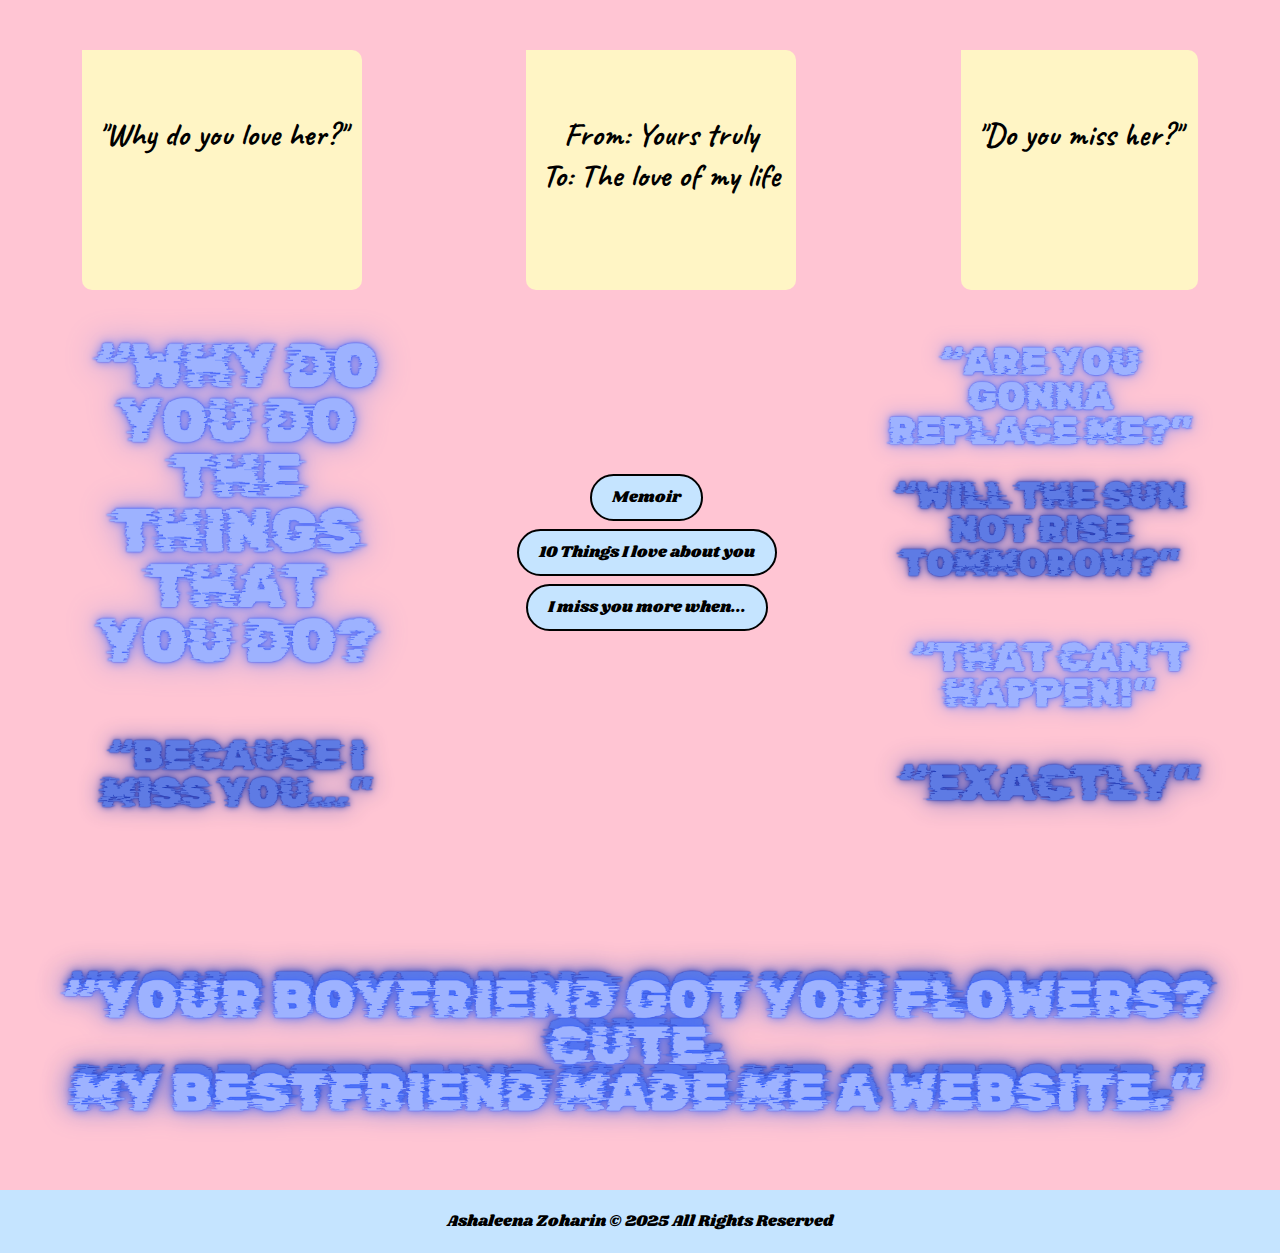
<file: index.html>
<!DOCTYPE html>
<html lang="en">
<head>
    <meta charset="UTF-8">
    <meta name="viewport" content="width=device-width, initial-scale=1.0">
    <link rel="stylesheet" href="style.css">
    <link rel="preconnect" href="https://fonts.googleapis.com">
<link rel="preconnect" href="https://fonts.gstatic.com" crossorigin>
<link href="https://fonts.googleapis.com/css2?family=Caveat:wght@400..700&display=swap" rel="stylesheet">
<link href="https://fonts.googleapis.com/css2?family=Shrikhand&display=swap" rel="stylesheet">
    <title>Ahona<3</title>
</head>
<body>
    <div id="more">

    <h1 id="ton">"Why do you love her?"<br><span id="erm">"What's not to love?"</span></h1>

    <div id="not">
    <h1 class="frst">From: Yours truly</h1>
    <h1>To: The love of my life</h1>
    </div>

    <h1 id="rl">"Do you miss her?"<br><span id="sry">"How could I not?"</span></h1>

    </div>




    <div id=contained>
    <div id="pic"><img src="“Why do you do the things you do”.png" alt=""></div>
    <div id="container">
        <a href="memoir.html" class="bt" id="gallery">Memoir</a>
        <a href="thingstolove.html" class="bt" id="letters">10 Things I love about you</a>
        <a href="morewhen.html" class="bt" id="lastly">I miss you more when...</a>
    </div>
    <div id="pics"><img src="The sun.png" alt=""></div>
    </div>

    <div id="picss">
        <img id="piccs" src="Your paragraph text (1).png" alt="">
    </div>


    <div id="footer">Ashaleena Zoharin &copy; 2025 All Rights Reserved</div>
    <script src="index.js"></script>

</body>
</html>
</file>
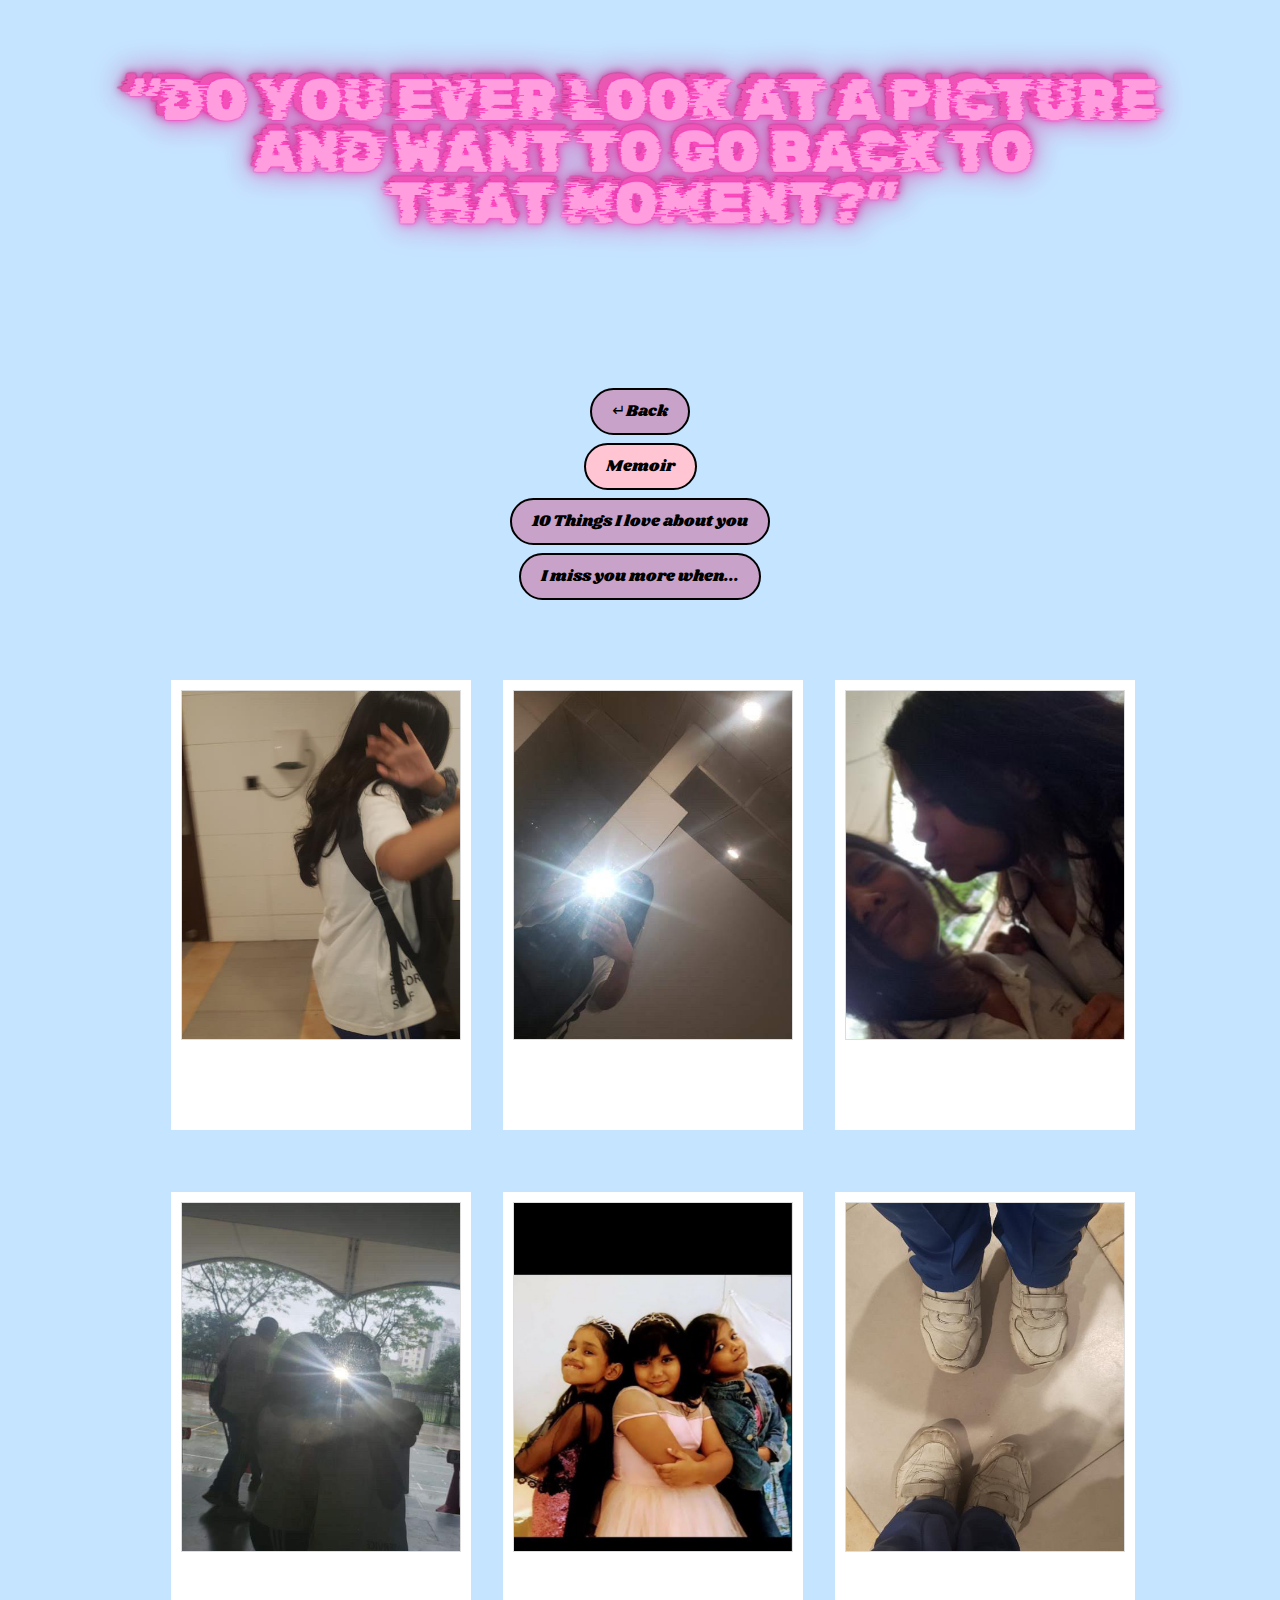
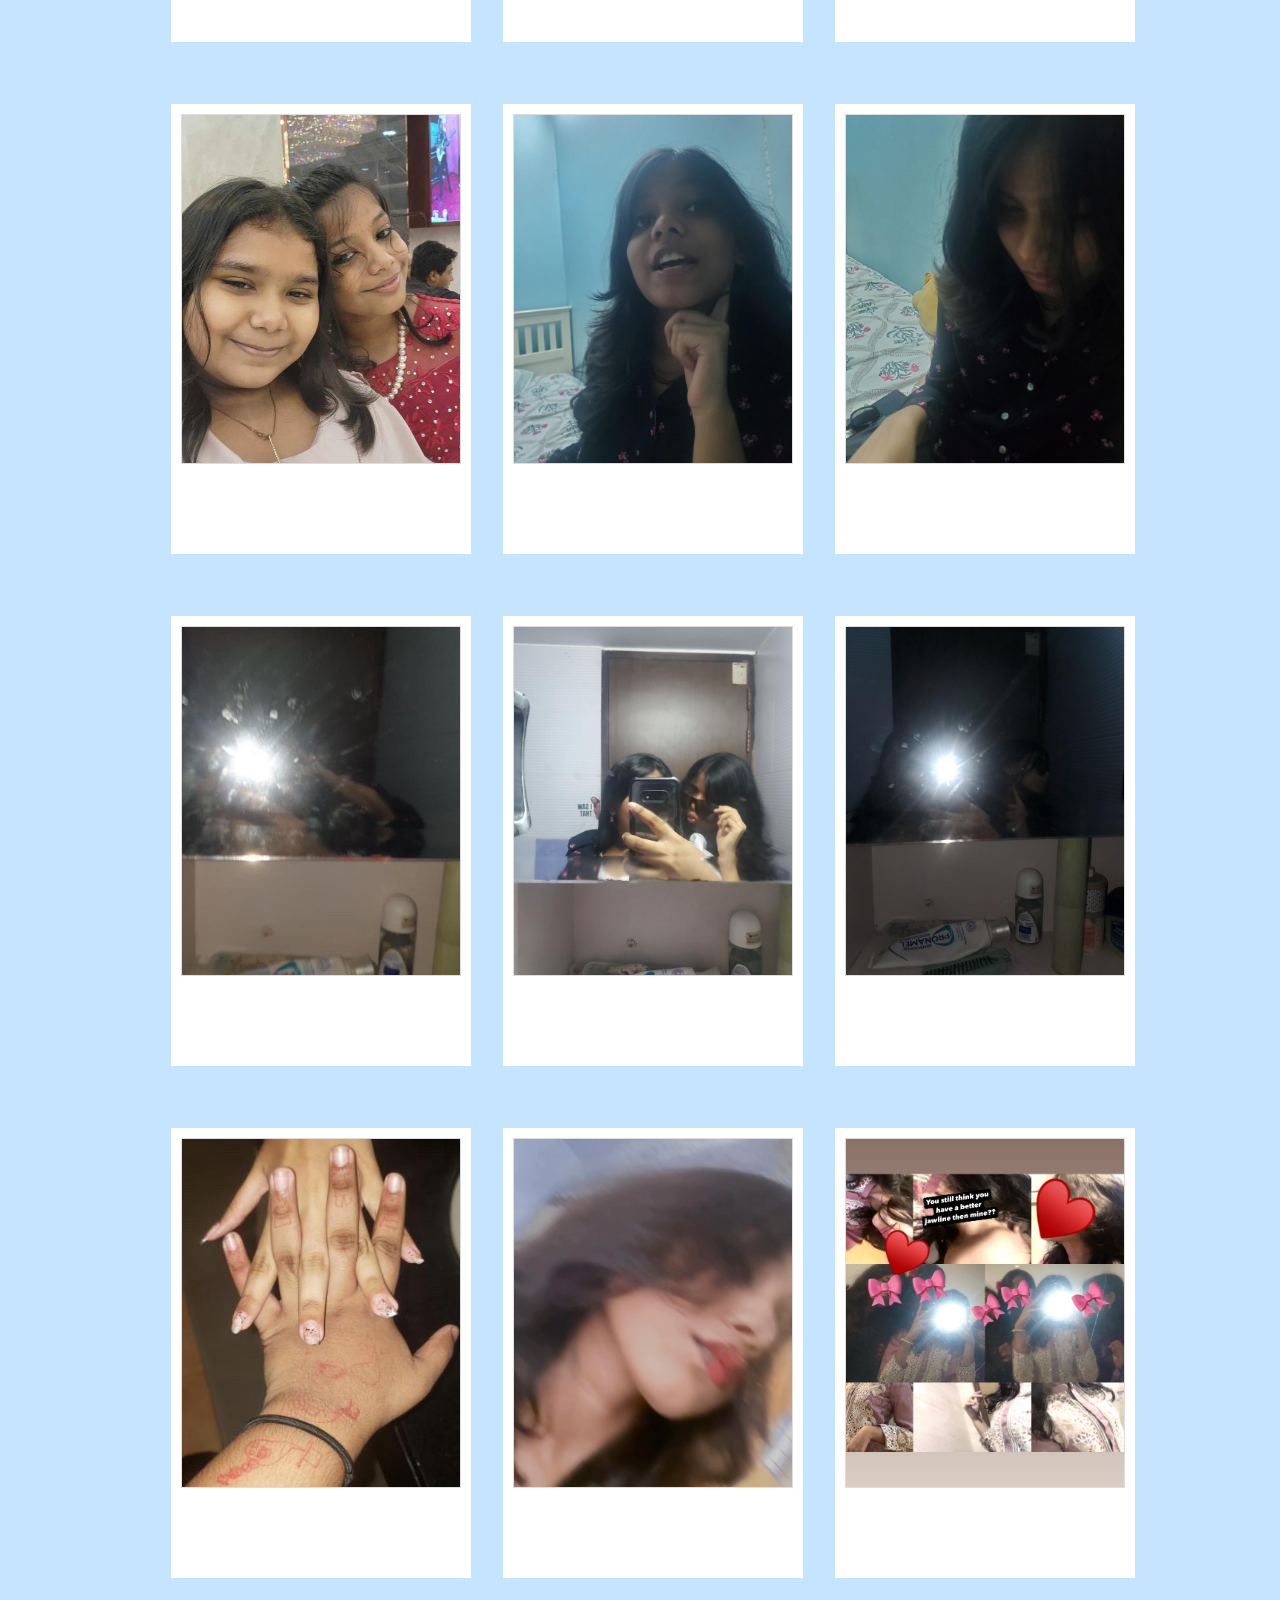
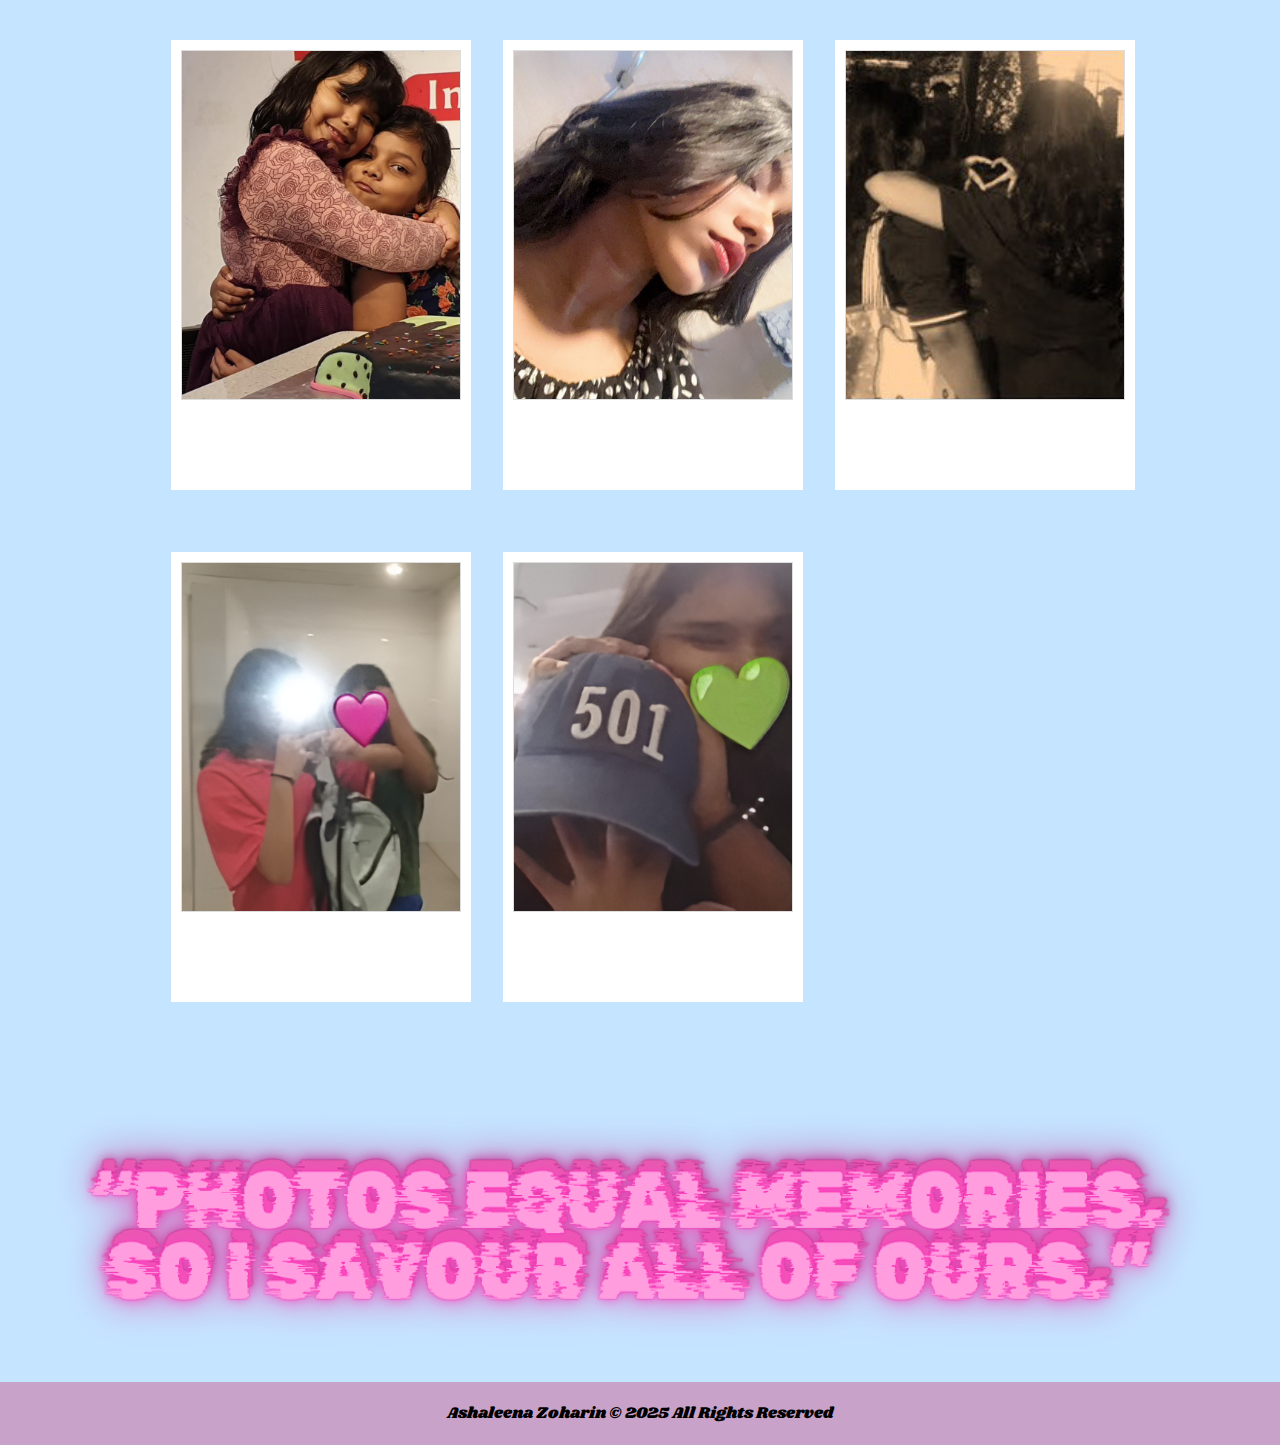
<file: memoir.html>
<!DOCTYPE html>
<html lang="en">
<head>
    <meta name="viewport" content="width=device-width, initial-scale=1.0">
    <link rel="stylesheet" href="styled.css">
    <link rel="preconnect" href="https://fonts.googleapis.com">
    <link rel="preconnect" href="https://fonts.gstatic.com" crossorigin>
    <link href="https://fonts.googleapis.com/css2?family=Shrikhand&display=swap" rel="stylesheet">
<title>Ahona</title>
</head>
<body>
<div id="pic2">
    <img id="picc2" src="mem.png" alt="">
</div>
<div id="othrcont">

    <div id="lefrot"></div>

<div id="cont">
    <a href="index.html" class="bt" id="back">↵Back</a>
    <a href="memoir.html" class="bt current" id="gallery">Memoir</a>
    <a href="thingstolove.html" class="bt" id="letters">10 Things I love about you</a>
    <a href="morewhen.html" class="bt" id="lastly">I miss you more when...</a>
</div>

<div id="rtrot"></div>

</div>

<div id="dumdum">
<div id="container">
    <div class="white">
        <div class="numbers one"></div>
        <div class="cap"><h1>Cutie Patootie</h1></div>
    </div>

    <div class="white">
        <div class="numbers two"></div>
        <div class="cap"><h1>Slayy</h1></div>
    </div>

    <div class="white">
        <div class="numbers three"></div>
        <div class="cap"><h1>Us being <br>cutie patooties</h1></div>
    </div>

    <div class="white">
        <div class="numbers four"></div>
        <div class="cap"><h1>Cutie patootie<br>mirror selfie</h1></div>
    </div>

    <div class="white">
        <div class="numbers five"></div>
        <div class="cap"><h1>Baddie since day 1</h1></div>
    </div>

    <div class="white">
        <div class="numbers six"></div>
        <div class="cap"><h1>Feet pics</h1></div>
    </div>
    <div class="white">
        <div class="numbers seven"></div>
        <div class="cap"><h1>Glow up or <br>grow up?</h1></div>
    </div>

    <div class="white">
        <div class="numbers eight"></div>
        <div class="cap"><h1>Smth😭</h1></div>
    </div>

    <div class="white">
        <div class="numbers nine"></div>
        <div class="cap"><h1>Emo</h1></div>
    </div>

    <div class="white">
        <div class="numbers ten"></div>
        <div class="cap"><h1>Blurry ahh</h1></div>
    </div>

    <div class="white">
        <div class="numbers eleven"></div>
        <div class="cap"><h1>Mirror Selfie<3</h1></div>
    </div>

    <div class="white">
        <div class="numbers twelve"></div>
        <div class="cap"><h1>Baddiessss</h1></div>
    </div>

    <div class="white">
        <div class="numbers thirteen"></div>
        <div class="cap"><h1>Finger(ing)</h1></div>
    </div>

    <div class="white">
        <div class="numbers fourteen"></div>
        <div class="cap"><h1>Jawline(1)</h1></div>
    </div>

    <div class="white">
        <div class="numbers fifteen"></div>
        <div class="cap"><h1>Some collage<br>type shi</h1></div>
    </div>

    <div class="white">
        <div class="numbers sixteen"></div>
        <div class="cap"><h1>Ts better not<br> get leaked😭</h1></div>
    </div>
    <div class="white">
        <div class="numbers seventeen"></div>
        <div class="cap"><h1>Jawline(2)</h1></div>
    </div>

    <div class="white">
        <div class="numbers eighteen"></div>
        <div class="cap"><h1>Failed band</h1></div>
    </div>

    <div class="white">
        <div class="numbers ninteen"></div>
        <div class="cap"><h1>Why tf is there so<br>many mirror selfies</h1></div>
    </div>

    <div class="white">
        <div class="numbers twenty"></div>
        <div class="cap"><h1>Steam<3</h1></div>
    </div>  
</div>
</div>


<div id="picss">
    <img id="piccs" src="ender.png" alt="">
</div>



    <div id="footer">Ashaleena Zoharin &copy; 2025 All Rights Reserved</div>
    <script src="index.js"></script>
</body>
</html>
</file>
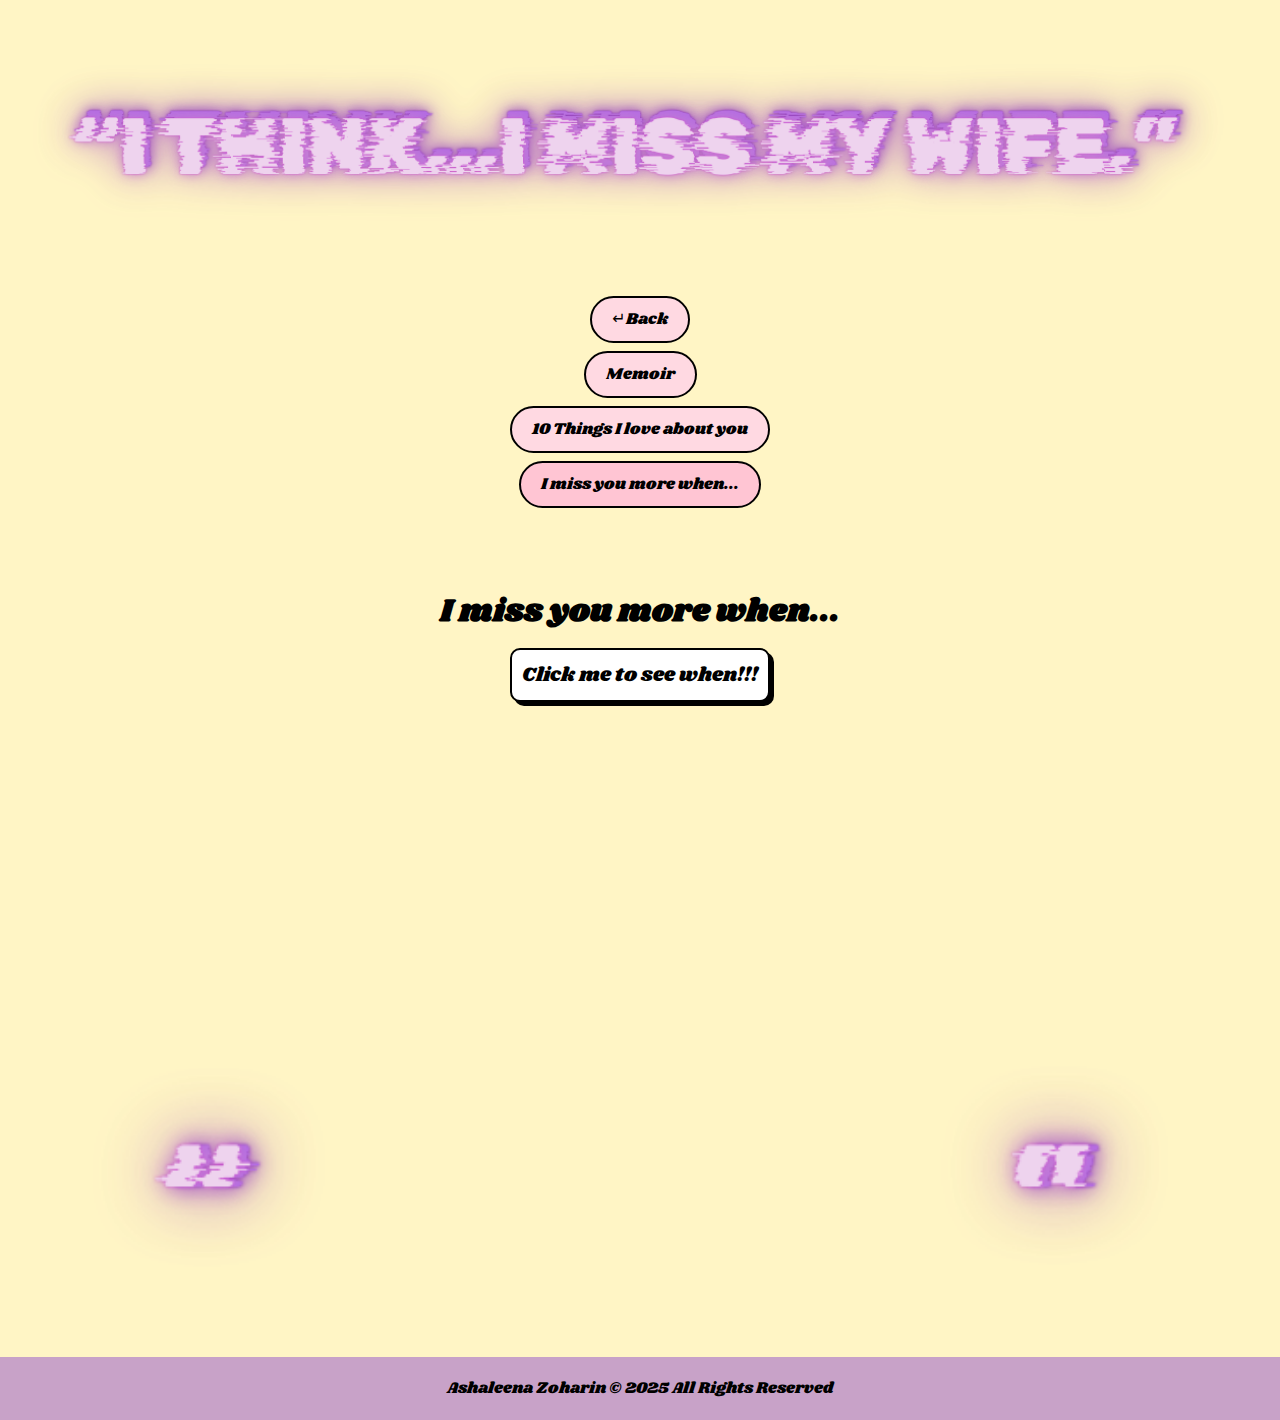
<file: morewhen.html>
<!DOCTYPE html>
<html lang="en">
<head>
    <meta charset="UTF-8">
    <meta name="viewport" content="width=device-width, initial-scale=1.0">
    <link rel="stylesheet" href="stile.css">
    <link rel="preconnect" href="https://fonts.googleapis.com">
<link rel="preconnect" href="https://fonts.gstatic.com" crossorigin>
<link href="https://fonts.googleapis.com/css2?family=Caveat:wght@400..700&display=swap" rel="stylesheet">
<link href="https://fonts.googleapis.com/css2?family=Shrikhand&display=swap" rel="stylesheet">
    <title>Ahona<3</title>
</head>
<body>

    <div id="pic4">
        <img id="picccc4" src="ioon.png" alt="">
    </div>


    <div id="cont">
        <a href="index.html" class="bt" id="back">↵Back</a>
        <a href="memoir.html" class="bt" id="gallery">Memoir</a>
        <a href="thingstolove.html" class="bt">10 Things I love about you</a>
        <a href="#" class="bt current" id="lastly">I miss you more when...</a>
    </div>

    <div id="laster">
        <h1>I miss you more when...</h1>
        <button onclick="prick()">Click me to see when!!!</button>
        <h1 id="smth" class="smth">Nothing</h1>
   <h3 id="mores">I know you're waiting for some sort of mega amazing coding technique that will <i>wow</i> you, but I'm not sorry to say you won't get that. What you will get, is why you clicked on this page. I could list all the things that make me miss you more, but then I would be lying, because I literally <i>can't</i> miss you more than I miss you right now. Almost <i>11 years</i> arushi. I love you more than words could say, and I miss you sooooooooo much. But I'm coming back, so don't you dare replace me. I love you arushi. I miss you, and I hope we're bestfriends forever. I miss you and I love you :)
    </h3>
   </div>

   <div id="othrlas">
   <div id="lastllasy"></div>
   </div>

    <div id="footer">Ashaleena Zoharin &copy; 2025 All Rights Reserved</div>
    <script src="index.js"></script>

</body>
</html>
</file>
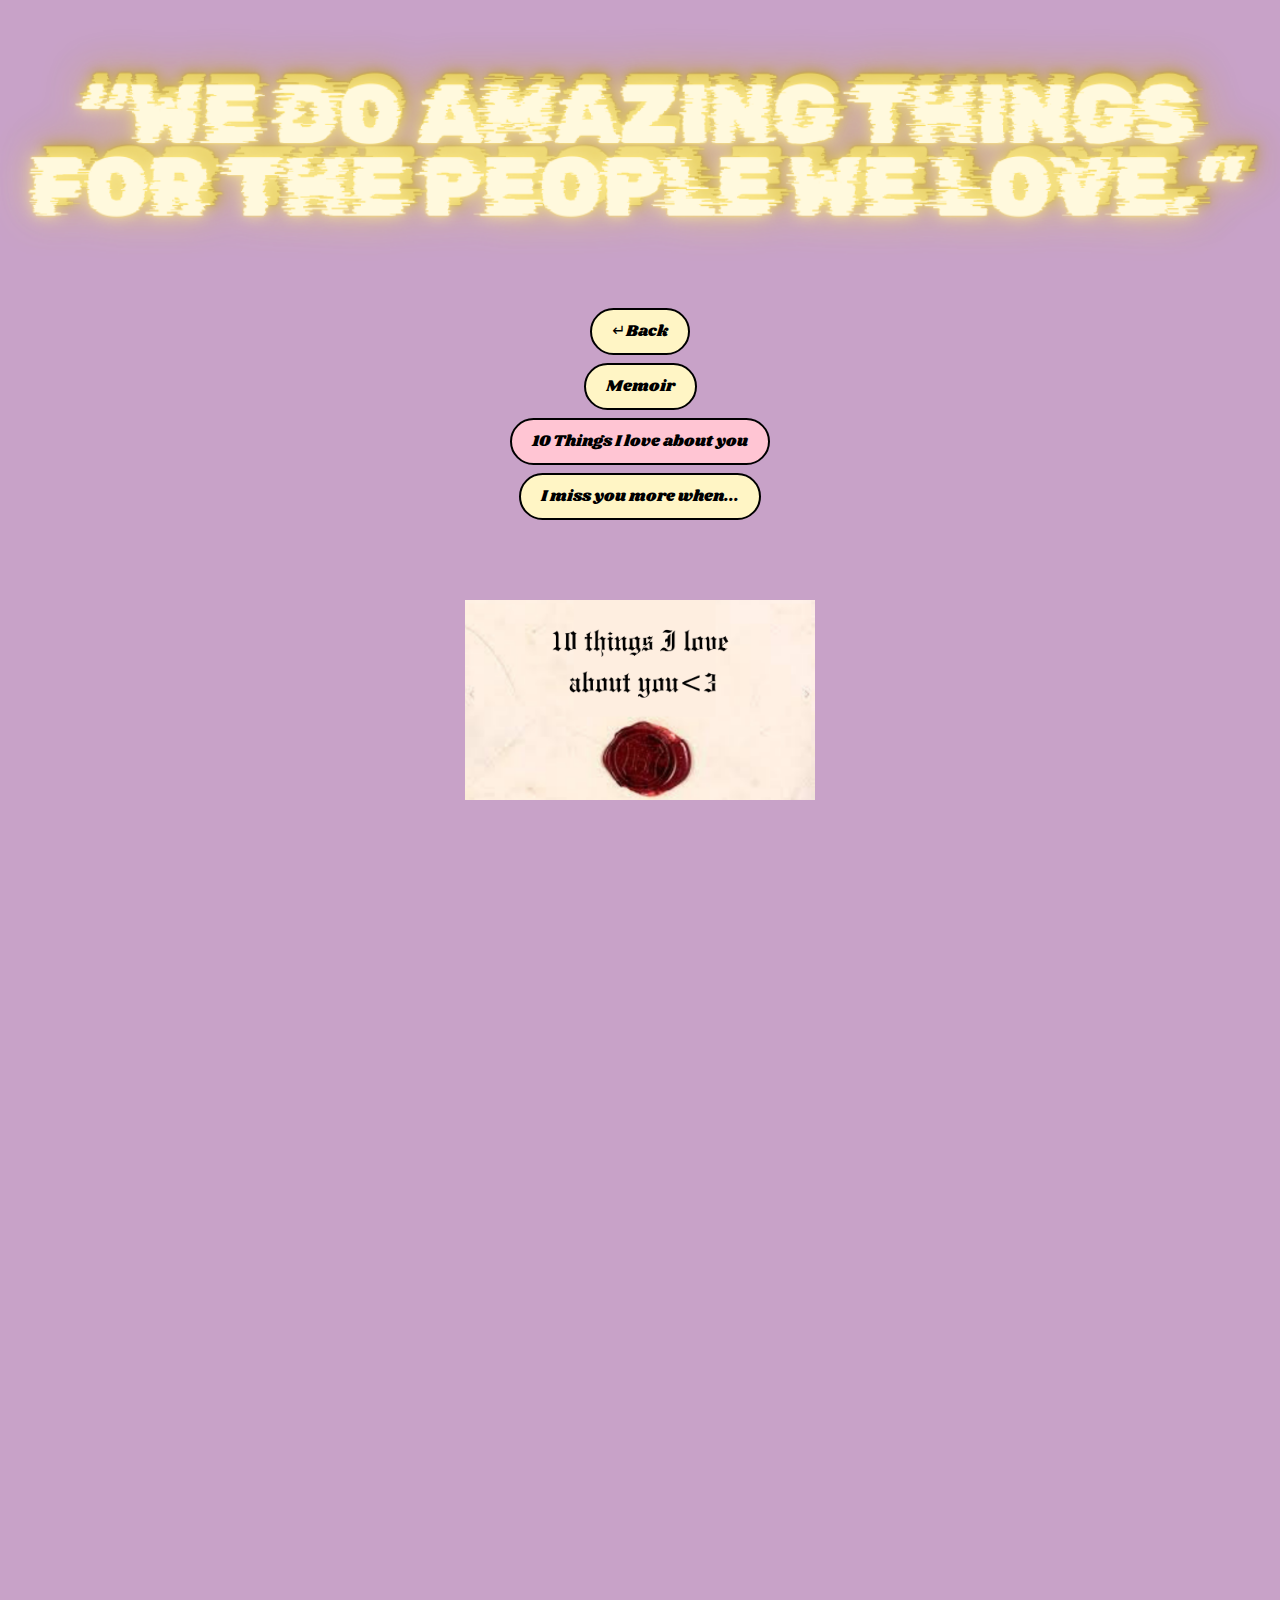
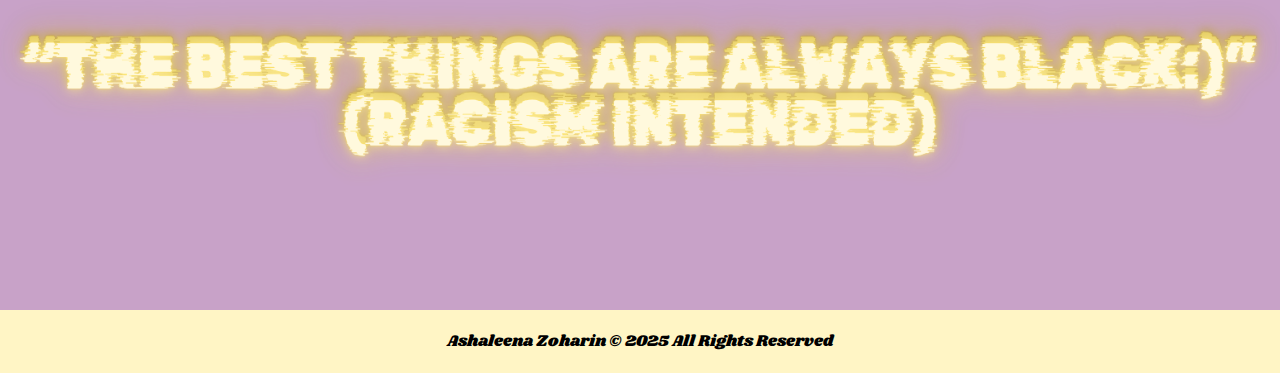
<file: thingstolove.html>
<!DOCTYPE html>
<html lang="en">
<head>
    <link rel="stylesheet" href="styles.css">
    <link rel="preconnect" href="https://fonts.googleapis.com">
    <link rel="preconnect" href="https://fonts.gstatic.com" crossorigin>
    <link href="https://fonts.googleapis.com/css2?family=Shrikhand&display=swap" rel="stylesheet">
<title>Ahona</title>
</head>
<body>
    <div id="pic3">
        <img id="piccc3" src="scdn.png" alt="">
    </div>

    <div id="cont">
        <a href="index.html" class="bt" id="back">↵Back</a>
        <a href="memoir.html" class="bt" id="gallery">Memoir</a>
        <a href="thingstolove.html" class="bt current">10 Things I love about you</a>
        <a href="morewhen.html" class="bt" id="lastly">I miss you more when...</a>
    </div>

    <div id="envo" onclick="envy()"></div>


    <div id="container">
        <div class="letters one"><h1>1.</h1><br>I love your smile. Not only becuase it's pretty, but because your happy. I can see a crack of your soul everytime it happens. And I'd do <i>so many</i> things just to see a glimpse of that million dollar smile.</div>
        <div class="letters two"><h1>2.</h1><br>I love your ego. I know that's not what you were hoping for, but it's what you get, so be grateful. I love your ego, because whenever you actually let any of it show, you realize your self worth. Normally, you have so many negative thoughts clouding your brain, getting in the way of your full potential, so use it. Be egoistic.</div>
        <div class="letters three"><h1>3.</h1><br>I love your honesty. The way you can tell someone the truth is astonishing to me. The way you can be true to yourself and everyone around you is definitely something I love about you. Because not only are you true to others, you're true to yourself. And that? That's admirable.</div>
        <div class="letters four"><h1>4.</h1><br>I love your creativity. Ideas were always programmed to be a part of the human brain, but that doesn't mean that they will always be good. With you, although the idea aren't <i>always</i> good, when they are, they're simply brilliant. With you, your <i>spark</i> of genius is enought to blow peoples minds.</div>
        <div class="letters five"><h1>5.</h1><br>I love your silence. When you go quiet, not because you don't have anything to say, but because you're feeling everything all at once. That stillness speaks more than words ever could.</div>
        <div class="letters six"><h1>6.</h1><br>I love your jealousy. It might be odd, but seeing you get all worked up when I talk to my friends is adorable. It's cute that you care for me, and that is a bit sadistic of me, but I can't help it. You always look soooooo cute when your jealous.</div>
        <div class="letters seven"><h1>7.</h1><br>I love your brain. I love how smart you are. Although sometimes it doesn't show, you're a fucking genius. So please study, so we can go to MIT together, and be genius buddies. 'Cause we all know you're smart enought to go to <i>any</i> university. So start studying girl.</div>
        <div class="letters eight"><h1>8.</h1><br>I love your self-awareness. I love how you know when you do something wrong, and when you do something right. I love your reaction everytime. I love how you know you're delulu(but it's okay) and how you know it's okay. BECUASE WE'LL BE DELULU TOGETHER!!!!</div>
        <div class="letters nine"><h1>9.</h1><br>I love your courage. I love how you're brave and you you're not afraid. And I'm not just speaking physically, but how you're ready to tell a friend when they need to fix their shit. And I respect that. So yes, I do love your courage.</div>
        <div class="letters ten"><h1>10.</h1><br>Last but not least, I love you. I love every part of smut-whore, genius, funny, beautiful Arushi. And I hope you do too, because anyone would be fucking crazy not to love you.'Cause you're perfect Arushi. Remember that.</div>
    </div>

    <div id="finale">
        <img id="othrfinal" src="ensdo.png" alt="">
    </div>

    <div id="footer">Ashaleena Zoharin &copy; 2025 All Rights Reserved</div>
    <script src="index.js"></script>
</body>
</html>
</file>
<file: style.css>
*{
    margin:0;
    padding:0;
    box-sizing:border-box;
}
  
  body{
    background:#FFC5D3;
  }

  #more{
    display:flex;
    justify-content:center;
    font-family: "Caveat", cursive;
    font-optical-sizing: auto;
    font-style: normal;
    text-align:center;
  }

  #not {
    background: #FFF5C5;
    width: fit-content;
    margin: 0 auto;          
    padding: 4rem 1rem 6rem 1rem;            
    text-align: center; 
    display:flex;
    flex-direction: column;
    align-items:center;    
    border-radius:0px 10px 10px 10px;  
    margin-top:50px;   
    max-height:15rem;
  }

  #ton{
    background: #FFF5C5;
    width: fit-content;
    margin: 0 auto;          
    padding: 4rem 1rem 3rem 1rem;            
    text-align: center; 
    display:flex;
    flex-direction: column;
    align-items:center;    
    border-radius:0px 10px 10px 10px;  
    margin-top:50px;  
    transition: all 1s ease-in-out; 
  }

  #erm{
    opacity: 0;
    transition: opacity 1s ease-in-out;
    margin-top:0.5rem;
  }

  #erm.show{
    opacity: 1;
  }

  #ton:hover{
    background:#C8A2C8;
  }

  
  #rl{
    background: #FFF5C5;
    width: fit-content;
    margin: 0 auto;          
    padding: 4rem 1rem 3rem 1rem;            
    text-align: center; 
    display:flex;
    flex-direction: column;
    align-items:center;    
    border-radius:0px 10px 10px 10px;  
    margin-top:50px;   
    transition: all 1s ease-in-out; 
  }

  #sry{
    opacity: 0;
    transition: opacity 1s ease-in-out;
    margin-top:0.5rem;
  }

  #sry.show{
    opacity: 1;
  }
  
  #rl:hover{
    background:#C8A2C8  ;
  }

  #container{
    font-family: "Shrikhand", system-ui;
    font-weight: 400;
    font-style: normal;
    display:flex;
    flex-direction:column;
    align-items: center;
    margin-top:11rem;
  }

.bt {
  background: #C5E4FF;
  border-radius: 40px;
  margin-top: 0.5rem;
  border: solid black 0.15rem;
  transition: all 0.3s ease;
  margin-left: 5rem;
  margin-right: 5rem;
  padding: 10px 20px;
  text-decoration:none;
  color:black;
}

.bt:hover {
  padding: 20px 40px;
  font-size: 20px;
  border: solid black 0.25rem;
  background:#C8A2C8  ;
}

  
  #pic{
    display:flex;
    justify-content:left;
    height:600px;
  }

  #pics{
    display:flex;
    justify-content:left;
    height:580px;
  }

  #picss{
      display: flex;
      justify-content: center;
      height: 300px;     
    }

  #piccs {
      width: 100%;
      height: auto;
    }
    
    

  #contained{
    display:flex;
    justify-content:center;
  }

  #footer{
    background:#C5E4FF   ;
    padding:20px;
    color: black;
    text-align: center;
    position: absolute;
    width:100%;
    font-family: "Shrikhand", system-ui;
    font-weight: 400;
    font-style: normal;
 }

@media (max-width: 1100px) {
  #pic{
    display:none;
  }

  #pics{
    display:none;
  }

  #ton{
    display:none;
  }

  #rl{
    display:none;
  }

  #container{
    margin-top:2rem;
    margin-bottom:2rem;
  }
}
</file>
<file: styled.css>
*{
    margin:0;
    padding:0;
    box-sizing:border-box;
}
  
  body{
    background:#C5E4FF;
  }
  
  #othrcont{
    display:flex;
    justify-content:center;
  }

  #pic2{
    display: flex;
    justify-content: center;
    height: 300px;     
  }

#picc2 {
    width: 100%;
    height: auto;
  }
  
  #footer{
    background:#C8A2C8;
    padding:20px;
    color: black;
    text-align: center;
    position: absolute;
    width:100%;
    font-family: "Shrikhand", system-ui;
    font-style: normal;
 }

 #container {
  display: grid;
  grid-template-columns: repeat(4, 1fr);
  gap: 5px;
  margin-left:25px;
  margin-bottom:50px;
}

.one{
  background:url(' 1.jpeg') no-repeat center center/cover;
  height:400px;
  width:300px;
}

.two{
  background:url(' 2.jpeg') no-repeat center center/cover;
  height:400px;
  width:300px;
}

.three{
  background:url(' 3.jpeg') no-repeat center center/cover;
  height:400px;
  width:300px;
}

.four{
  background:url(' 4.jpeg') no-repeat center center/cover;
  height:400px;
  width:300px;
}

.five{
  background:url(' 5.jpeg') no-repeat center center/cover;
  height:400px;
  width:300px;
}

.six{
  background:url(' 6.jpeg') no-repeat center center/cover;
  height:400px;
  width:300px;
}

.seven{
  background:url(' 7.jpeg') no-repeat center center/cover;
  height:400px;
  width:300px;
}

.eight{
  background:url(' 8.jpeg') no-repeat center center/cover;
  height:400px;
  width:300px;
}

.nine{
  background:url(' 9.jpeg') no-repeat center center/cover;
  height:400px;
  width:300px;
}

.ten{
  background:url(' 10.jpeg') no-repeat center center/cover;
  height:400px;
  width:300px;
}

.eleven{
  background:url(' 11.jpeg') no-repeat center center/cover;
  height:400px;
  width:300px;
}

.twelve{
  background:url(' 12.jpeg') no-repeat center center/cover;
  height:400px;
  width:300px;
}

.thirteen{
  background:url(' 13.jpeg') no-repeat center center/cover;
  height:400px;
  width:300px;
}

.fourteen{
  background:url(' 14.jpeg') no-repeat center center/cover;
  height:400px;
  width:300px;
}

.fifteen{
  background:url(' 15.jpeg') no-repeat center center/cover;
  height:400px;
  width:300px;
}

.sixteen{
  background:url(' 16.jpeg') no-repeat center center/cover;
  height:400px;
  width:300px;
}

.seventeen{
  background:url(' 17.jpeg') no-repeat center center/cover;
  height:400px;
  width:300px;
}

.eighteen{
  background:url(' 18.jpeg') no-repeat center center/cover;
  height:400px;
  width:300px;
}

.ninteen{
  background:url(' 19.jpeg') no-repeat center center/cover;
  height:400px;
  width:300px;
}

.twenty{
  background:url(' 20.jpeg') no-repeat center center/cover;
  height:400px;
  width:300px;
}

.white {
  background: white;
  height: 450px;
  width: 300px;
  display: flex;
  flex-direction: column;
  align-items: center;
  padding: 10px 10px 10px 10px;
  margin-bottom:30px;
  transition: transform 0.5s ease-in-out, height 0.5s ease-in-out, width 0.5s ease-in-out;
}

.numbers{
  width: 100%;
  height: 350px;
  border: 1px solid #ddd;
}

.cap{
  opacity:0;
  transition: opacity 0.5s ease;
  text-align:center;
}

.white:hover .cap{
  opacity:1;
}

.white:hover{
  transform:scale(1.1);
}

#cont{
  font-family: "Shrikhand", system-ui;
  font-style: normal;
  display:flex;
  flex-direction:column;
  align-items: center;
  margin-top:5rem;
  margin-bottom:5rem;

}

.bt {
background: #C8A2C8;
border-radius: 40px;
margin-top: 0.5rem;
border: solid black 0.15rem;
transition: all 0.3s ease;
margin-left: 5rem;
margin-right: 5rem;
padding: 10px 20px;
text-decoration:none;
color:black;
}

.bt:hover {
padding: 20px 40px;
font-size: 20px;
border: solid black 0.25rem;
background:#FFF5C5;
}

.current{
  background:#FFC5D3;
}

.current:hover{
  background:#FFC5D3 !important;
}

#lefrot{
  animation-name:lefrot;
  animation-duration:3s;
  animation-iteration-count:infinite;
  animation-timing-function: steps(1, end);
  margin-top:3rem;
  margin-bottom:5rem;
  margin-right:2rem;
}

@keyframes lefrot{
  0%{
    background:url(leftrot4.png) no-repeat center center/cover;
    height:300px;
    width:300px;
  }
  25%{
    background:url(leftrot1.png) no-repeat center center/cover;
    height:300px;
    width:300px;
  }
  50%{
    background:url(leftrot2.png) no-repeat center center/cover;
    height:300px;
    width:300px;
  }
  75%{
    background:url(leftrot3.png) no-repeat center center/cover;
    height:300px;
    width:300px;
  }
  100%{
    background:url(leftrot4.png) no-repeat center center/cover;
    height:300px;
    width:300px;
  }
}


#rtrot{
  animation-name:rtrot;
  animation-duration:3s;
  animation-iteration-count:infinite;
  animation-timing-function: steps(1, end);
  margin-top:3rem;
  margin-bottom:5rem;
  margin-left:2rem;
}

@keyframes rtrot{
  0%{
    background:url(rtrot4.png) no-repeat center center/cover;
    height:300px;
    width:300px;
  }
  25%{
    background:url(rtrot1.png) no-repeat center center/cover;
    height:300px;
    width:300px;
  }
  50%{
    background:url(rtrot2.png) no-repeat center center/cover;
    height:300px;
    width:300px;
  }
  75%{
    background:url(rtrot3.png) no-repeat center center/cover;
    height:300px;
    width:300px;
  }
  100%{
    background:url(leftrot4.png) no-repeat center center/cover;
    height:300px;
    width:300px;
  }
}

#picss{
  display: flex;
  justify-content: center;
  height: 300px;     
}

#piccs {
  width: 100%;
  height: auto;
}

@media (min-width: 1000px) and (max-width: 1350px) {
  #container{
  display:grid;
  grid-template-columns: repeat(3, 1fr);
  gap:2rem;
  }

  #dumdum{
    display:flex;
    align-items:center;
    flex-direction:column;
  }
}

@media (min-width: 700px) and (max-width: 999px) {
  #container{
  display:grid;
  grid-template-columns: repeat(2, 1fr);
  gap:2rem;
  }

  #dumdum{
    display:flex;
    align-items:center;
    flex-direction:column;
  }

  #othrcont{
    display:flex;
    align-items:center;
    flex-direction:column;
  }

  #cont{
    margin-top:0rem;
    margin-bottom:2rem;
  }
}

@media (max-width:699px) {
  #container{
  grid-template-columns: repeat(1, 1fr);
  gap:2rem;
  }

  #dumdum{
    display:flex;
    align-items:center;
    flex-direction:column;
  }
  
  #othrcont{
    display:flex;
    align-items:center;
    flex-direction:column;
  }

  #cont{
    margin-top:0rem;
    margin-bottom:2rem;
  }
}
</file>
<file: stile.css>
*{
    margin:0;
    padding:0;
    box-sizing:border-box;
}
  
  body{
    background:#FFF5C5;
    font-family: "Shrikhand", system-ui;
    font-weight: 400;
    font-style: normal;
  }


#cont{
    font-family: "Shrikhand", system-ui;
    font-style: normal;
    display:flex;
    flex-direction:column;
    align-items: center;
    margin-bottom:5rem;
  
  }
  
  .bt {
  background: #ffd9e2;
  border-radius: 40px;
  margin-top: 0.5rem;
  border: solid black 0.15rem;
  transition: all 0.3s ease;
  margin-left: 5rem;
  margin-right: 5rem;
  padding: 10px 20px;
  text-decoration:none;
  color:black;
  }
  
  .bt:hover {
  padding: 20px 40px;
  font-size: 20px;
  border: solid black 0.25rem;
  background:#C8A2C8;
  }
  
  .current{
    background:#FFC5D3;
  }
  
  .current:hover{
    background:#FFC5D3 !important;
  }

  #footer{
  background:#C8A2C8;
  padding:20px;
  color: black;
  text-align: center;
  position: absolute;
  width:100%;
  font-family: "Shrikhand", system-ui;
  font-weight: 400;
  font-style: normal;
}

#pic4{
    display: flex;
    justify-content: center;
    margin:0;
  }

#picccc4 {
    width: 100%;
    height: 100%;
  }
  #laster{
    text-align:center;
    width:50%;
    display:flex;
    align-items:center;
    flex-direction:column;
    margin-left:25%;
  }

  #smth{
    opacity:0;
  }

  #mores{
    opacity:0;
  }

  button{
    padding: 10px;
    font-size:20px;
    font-family: "Shrikhand", system-ui;
    font-weight: 400;
    font-style: normal;
    border-radius:10px;
    border: 2px solid black;
    background: #fff;
    box-shadow: 4px 4px 0 black;
    margin-top:2%;
    margin-bottom:2%;
    cursor:pointer;
  }

  button:hover{
    border: 2px solid #fff;
    background: black;
    box-shadow: 4px 4px 0 #fff;
    color:#fff;
  }

  .show{
    opacity:1;
  }

  #lastllasy{
    background:url( othr1.png) no-repeat center center/cover;
    width:100%;
    height:300px;
    animation-name:mrron;
    animation-duration:10s;
    animation-iteration-count:infinite;
    animation-timing-function: steps(1, end);
    margin-bottom:2%;
  }

  #othrlas{
    display: flex;
    justify-content: center;
    margin:0;
  }

  @keyframes mrron{
    0%{
      background:url( othr1.png) no-repeat center center/cover;
    }
    12.5%{
        background:url( othr2.png) no-repeat center center/cover;
    }
    25%{
      background:url( othr3.png) no-repeat center center/cover;
    }
    37.5%{
        background:url( othr4.png) no-repeat center center/cover;
    }
    50%{
        background:url( othr4.png) no-repeat center center/cover;
    }
    62.5%{
        background:url( othr3.png) no-repeat center center/cover;
    }
    75%{
          background:url( othr2.png) no-repeat center center/cover;
    }
    100%{
          background:url( othr1.png) no-repeat center center/cover;
    }
  }
</file>
<file: styles.css>
*{
    margin:0;
    padding:0;
    box-sizing:border-box;
}
  
  body{
    background:#C8A2C8;
  }

  #footer{
    background:#FFF5C5;
    padding:20px;
    color: black;
    text-align: center;
    position: absolute;
    width:100%;
    font-family: "Shrikhand", system-ui;
    font-weight: 400;
    font-style: normal;
 }

 #pic3{
    display: flex;
    justify-content: center;
    height: 300px;     
    margin:0;
  }

#piccc3 {
    width: 100%;
    height: auto;
  }

  #cont{
    font-family: "Shrikhand", system-ui;
    font-style: normal;
    display:flex;
    flex-direction:column;
    align-items: center;
    margin-bottom:5rem;
  
  }
  
  .bt {
  background: #FFF5C5;
  border-radius: 40px;
  margin-top: 0.5rem;
  border: solid black 0.15rem;
  transition: all 0.3s ease;
  margin-left: 5rem;
  margin-right: 5rem;
  padding: 10px 20px;
  text-decoration:none;
  color:black;
  }
  
  .bt:hover {
  padding: 20px 40px;
  font-size: 20px;
  border: solid black 0.25rem;
  background:#C5E4FF;
  }
  
  .current{
    background:#FFC5D3;
  }
  
  .current:hover{
    background:#FFC5D3 !important;
  }

  .letters{
    background:url(lessave.jpg) no-repeat center center/cover;
    height:350px;
    width:300px;
    padding:50px;
    min-height:350px;
    max-height:350px;
    min-width:300px;
    max-width:300px;
    opacity:0;
    transition: transform 0.5s ease-in-out;
  }

  #container{
    display:grid;
    grid-template-columns: repeat(2, 1fr);
    gap:5rem;
    justify-items: center;
    align-items: center;
    margin-bottom:5rem;
    text-align:center;
  }

  #envo {
    background: url("10 things I love about you.png") no-repeat center center / cover;
    height: 200px;
    width: 350px;
    margin: 0 auto;
    margin-bottom: 10rem;
    cursor:pointer;
  }

  #envo.clicked {
    background: url('10otherones.png') no-repeat center center / cover;
    height: 400px;
  }
  
  #envo.clicked + .letters {
    opacity: 1;
  }

  .letters:hover{
    transform:scale(1.1);
  }

  #finale{
    display: flex;
    justify-content: center;
    height: 400px;
  }
  
  #othrfinal {
    width: 100%;
    height: auto;
  }

  @media (max-width: 900px) {

    #container{
      display:grid;
      grid-template-columns: repeat(1, 1fr);
    }

  }
</file>
